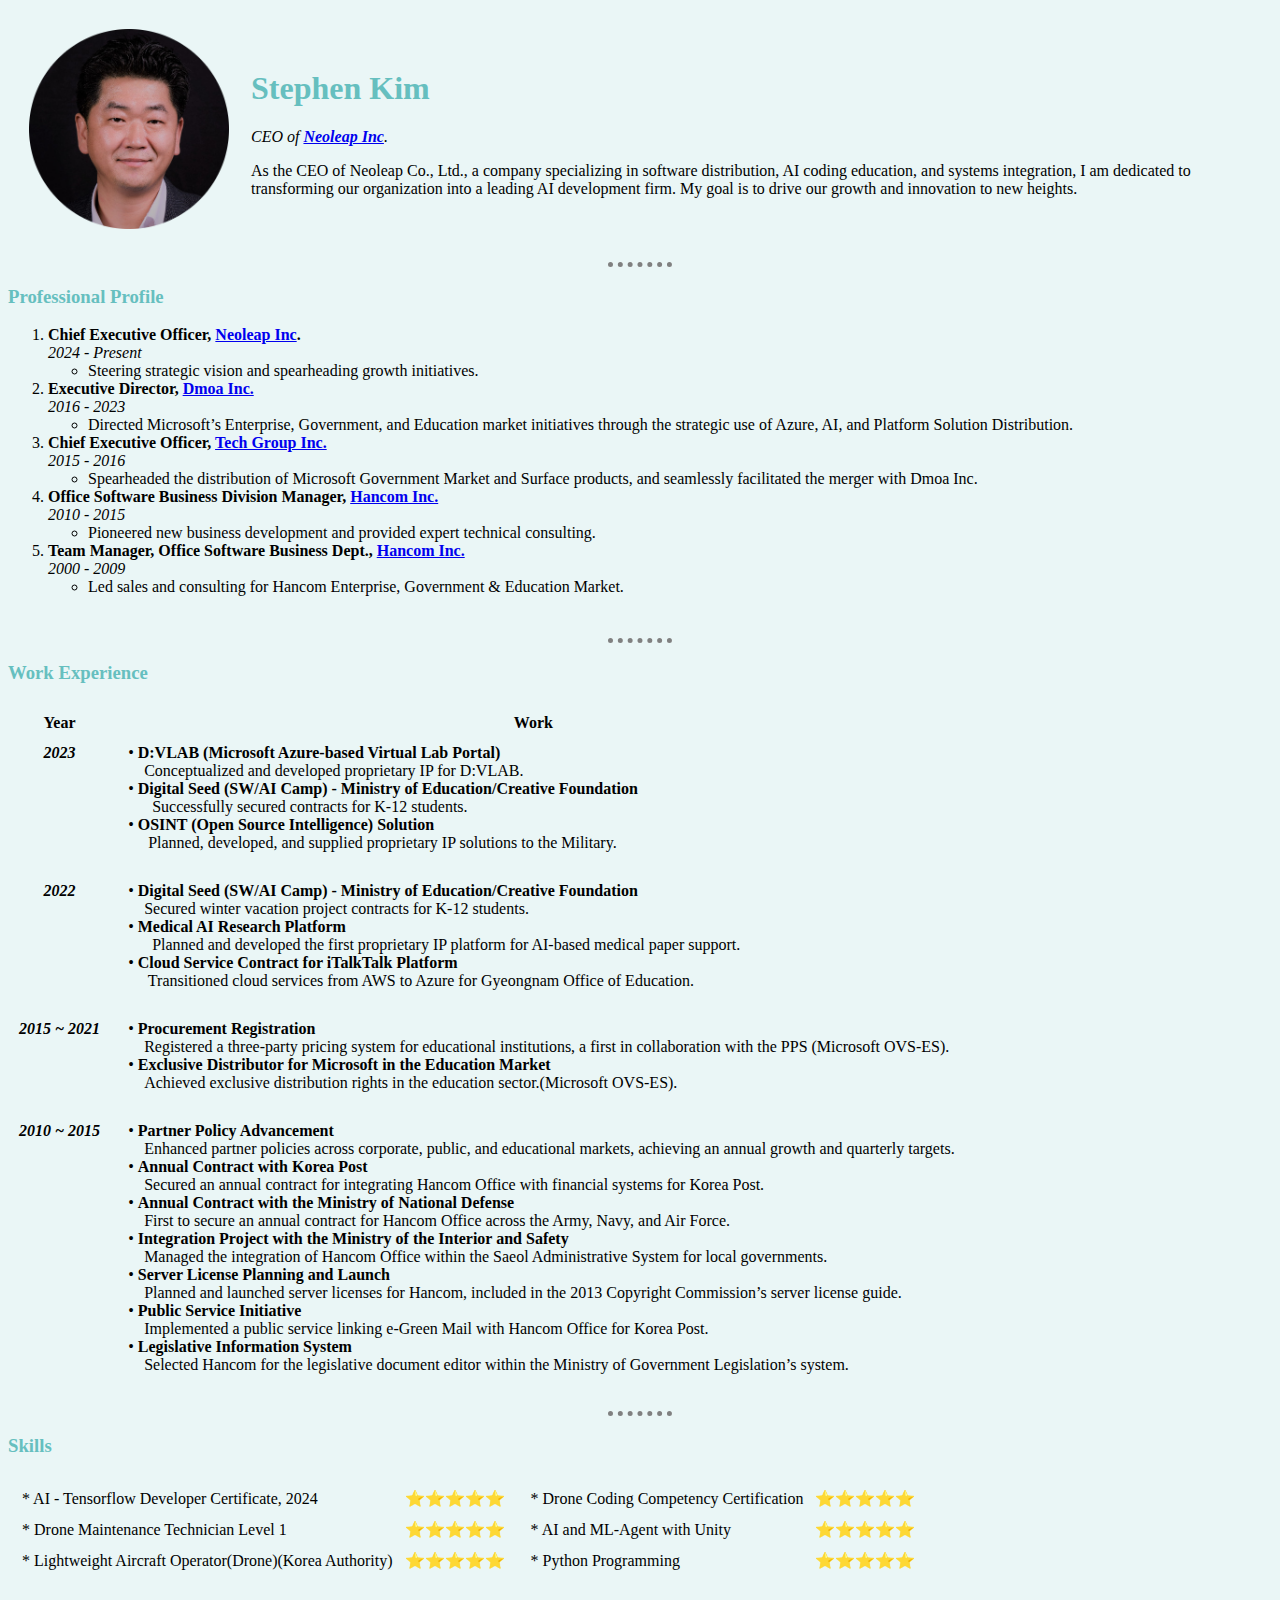
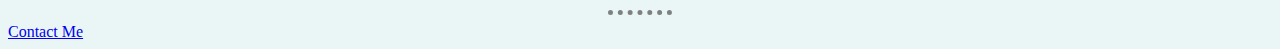
<file: index.html>
<!DOCTYPE html>
<html>
    <head>
        <meta charset="utf-8">
        <title>Stephen's Personal Site</title>


<!--        <style>-->
<!--            body{-->
<!--                background-color: #EAF6F6;;-->
<!--            }-->

<!--            hr{-->
<!--&lt;!&ndash;                background-color:white;&ndash;&gt;-->
<!--                border-style:dotted none none;-->
<!--                border-style:none;-->
<!--                border-top-style: dotted;-->
<!--                border-color:grey;-->
<!--                border-width:5px;-->
<!--                height: 0px;-->
<!--                width: 5%;-->
<!--            }-->
<!--        </style>-->
        <link rel="stylesheet" href="./css/styles.css">



    </head>




<!--    <body style="background-color: #EAF6F6">-->
    <body>
        <table cellspacing="20">
            <tr>
                <td><img src="./images/stephen.png" width="200" alt="Stephen profile picture"></td>
                <td>
                    <h1>Stephen Kim</h1>
                    <p><em>CEO of <strong><a href="https://neoleap.co.kr/main.do">Neoleap Inc</a></strong>.</em></p>
                    <p>As the CEO of Neoleap Co., Ltd., a company specializing in software distribution,
                        AI coding education, and systems integration, I am dedicated
                        to transforming our organization into a leading AI development firm.
                        My goal is to drive our growth and innovation to new heights.</p>
                </td>
            </tr>
        </table>
<!--    <img src="https://search1.daumcdn.net/thumb/C232x290.fwebp.q85/?fname=http%3A%2F%2Fcfile70.uf.daum.net%2Fimage%2F195CA638515007FF305990" alt="Stephen profile picture">-->
<!--        <img src="./images/stephen.png" width="200" alt="Stephen profile picture">-->
<!--        <h1>Stephen Kim</h1>-->
<!--        <p><em>CEO of <strong><a href="https://neoleap.co.kr/main.do">Neoleap Inc</a></strong>.</em></p>-->
<!--        <p>As the CEO of Neoleap Co., Ltd., a company specializing in software distribution,-->
<!--            AI coding education, and systems integration, I am dedicated-->
<!--            to transforming our organization into a leading AI development firm.-->
<!--            My goal is to drive our growth and innovation to new heights.</p>-->
        <hr>
<!--        <br>-->

        <h3>Professional Profile</h3>

        <ol>
            <li>
                <strong>Chief Executive Officer, <a href="https://neoleap.co.kr/main.do">Neoleap Inc</a>.</strong><br />
                <em>2024 - Present</em><br/>
                <ul>
                    <li>Steering strategic vision and spearheading growth initiatives.</li>
                </ul>
            </li>
<!--            <br>-->

            <li>
                <strong>Executive Director, <a href="https://www.dimoa.co.kr/">Dmoa Inc.</a></strong><br />
                <em>2016 - 2023</em><br/>
                <ul>
                    <li>Directed Microsoft’s Enterprise, Government, and Education market initiatives through the strategic use of Azure, AI, and Platform Solution Distribution.</li>
                </ul>
            </li>
<!--            <br>-->

            <li>
                <strong>Chief Executive Officer, <a href="https://www.dimoa.co.kr/">Tech Group Inc.</a></strong><br />
                <em>2015 - 2016</em><br/>
                <ul>
                    <li>Spearheaded the distribution of Microsoft Government Market and Surface products, and seamlessly facilitated the merger with Dmoa Inc.</li>
                </ul>
            </li>
<!--            <br>-->

            <li>
                <strong>Office Software Business Division Manager, <a href="https://www.hancom.com/main/main.do">Hancom Inc.</a></strong><br />
                <em>2010 - 2015</em><br/>
                <ul>
                    <li>Pioneered new business development and provided expert technical consulting.</li>
                </ul>
            </li>
<!--            <br>-->

            <li>
                <strong>Team Manager, Office Software Business Dept., <a href="https://www.hancom.com/main/main.do">Hancom Inc.</a></strong><br />
                <em>2000 - 2009</em><br/>
                <ul>
                    <li>Led sales and consulting for Hancom Enterprise, Government & Education Market.</li>
                </ul>
            </li>
<!--            <br>-->
        </ol>
<br>
        <hr>
        <h3>Work Experience</h3>
        <table cellspacing="10">
            <thead>
            <tr>
                <th>Year</th>
                <th>Work</th>
            </tr>
            </thead>

            <tbody>
            <tr>
                <td align="center" valign="top"><strong><em>2023</em></strong></td>
                <td>
                    &emsp;•	<strong>D:VLAB (Microsoft Azure-based Virtual Lab Portal)</strong><br  />
                        &nbsp;&nbsp;&nbsp;&nbsp;&emsp;Conceptualized and developed proprietary IP for D:VLAB.<br />
                    &emsp;•	<strong>Digital Seed (SW/AI Camp) - Ministry of Education/Creative Foundation</strong><br />
                        &ensp;&ensp;&ensp;&emsp;Successfully secured contracts for K-12 students.<br />
                    &emsp;•	<strong>OSINT (Open Source Intelligence) Solution</strong><br />
                        &emsp; &emsp;Planned, developed, and supplied proprietary IP solutions to the Military.<br /><br />

                </td>
            </tr>

            <tr>
                <td align="center" valign="top"><strong><em>2022</em></strong></td>
                <td>
                    &emsp;•	<strong>Digital Seed (SW/AI Camp) - Ministry of Education/Creative Foundation</strong><br  />
                        &nbsp;&nbsp;&nbsp;&nbsp;&emsp;Secured winter vacation project contracts for K-12 students.<br />
                    &emsp;•	<strong>Medical AI Research Platform</strong><br />
                        &ensp;&ensp;&ensp;&emsp;Planned and developed the first proprietary IP platform for AI-based medical paper support.<br />
                    &emsp;•	<strong>Cloud Service Contract for iTalkTalk Platform</strong><br />
                        &emsp;&emsp; Transitioned cloud services from AWS to Azure for Gyeongnam Office of Education.<br /><br />

                </td>
            </tr>
            <tr>
                <td align="center" valign="top"><strong><em>2015 ~ 2021</em></strong></td>
                <td>
                    &emsp;•	<strong>Procurement Registration</strong><br  />
                        &nbsp;&nbsp;&nbsp;&nbsp;&emsp;Registered a three-party pricing system for educational institutions, a first in collaboration with the PPS (Microsoft OVS-ES).<br />
                    &emsp;•	<strong>Exclusive Distributor for Microsoft in the Education Market</strong><br  />
                        &nbsp;&nbsp;&nbsp;&nbsp;&emsp;Achieved exclusive distribution rights in the education sector.(Microsoft OVS-ES).<br /><br />
                </td>
            </tr>
            <tr>
                <td align="center" valign="top"><strong><em>2010 ~ 2015</em></strong></td>
                <td>
                    &emsp;•	<strong>Partner Policy Advancement</strong><br  />
                        &nbsp;&nbsp;&nbsp;&nbsp;&emsp;Enhanced partner policies across corporate, public, and educational markets, achieving an annual growth and quarterly targets.<br />
                    &emsp;•	<strong>Annual Contract with Korea Post</strong><br  />
                        &nbsp;&nbsp;&nbsp;&nbsp;&emsp;Secured an annual contract for integrating Hancom Office with financial systems for Korea Post.<br />
                    &emsp;•	<strong>Annual Contract with the Ministry of National Defense</strong><br  />
                        &nbsp;&nbsp;&nbsp;&nbsp;&emsp;First to secure an annual contract for Hancom Office across the Army, Navy, and Air Force.<br />
                    &emsp;•	<strong>Integration Project with the Ministry of the Interior and Safety</strong><br  />
                        &nbsp;&nbsp;&nbsp;&nbsp;&emsp;Managed the integration of Hancom Office within the Saeol Administrative System for local governments.<br />
                    &emsp;•	<strong>Server License Planning and Launch</strong><br  />
                        &nbsp;&nbsp;&nbsp;&nbsp;&emsp;Planned and launched server licenses for Hancom, included in the 2013 Copyright Commission’s server license guide.<br />
                    &emsp;•	<strong>Public Service Initiative</strong><br  />
                        &nbsp;&nbsp;&nbsp;&nbsp;&emsp;Implemented a public service linking e-Green Mail with Hancom Office for Korea Post.<br />
                    &emsp;•	<strong>Legislative Information System</strong><br  />
                        &nbsp;&nbsp;&nbsp;&nbsp;&emsp;Selected Hancom for the legislative document editor within the Ministry of Government Legislation’s system.<br /><br />

                </td>
            </tr>
            </tbody>
            <tfoot></tfoot>
        </table>

<hr>
        <h3>Skills</h3>
        <table>
            <tr>
                <td>
                    <table cellspacing="10">
                        <tr>
                            <td>* AI - Tensorflow Developer Certificate, 2024</td>
                            <td>⭐⭐⭐⭐⭐</td>
                        </tr>
                        <tr>
                            <td>* Drone Maintenance Technician Level 1</td>
                            <td>⭐⭐⭐⭐⭐</td>
                        </tr>
                        <tr>
                            <td>* Lightweight Aircraft Operator(Drone)(Korea Authority) </td>
                            <td>⭐⭐⭐⭐⭐</td>
                        </tr>
                    </table>
                </td>
                <td>
                    <table cellspacing="10">
                        <tr>
                            <td>* Drone Coding Competency Certification  </td>
                            <td>⭐⭐⭐⭐⭐</td>
                        </tr>
                        <tr>
                            <td>* AI and ML-Agent with Unity </td>
                            <td>⭐⭐⭐⭐⭐</td>
                        </tr>
                        <tr>
                            <td>* Python Programming </td>
                            <td>⭐⭐⭐⭐⭐</td>
                        </tr>
                    </table>
                </td>
            </tr>
        </table>

        <br>
        <hr>


        <a href="contact-me.html">Contact Me</a>
    </body>
</html>
</file>
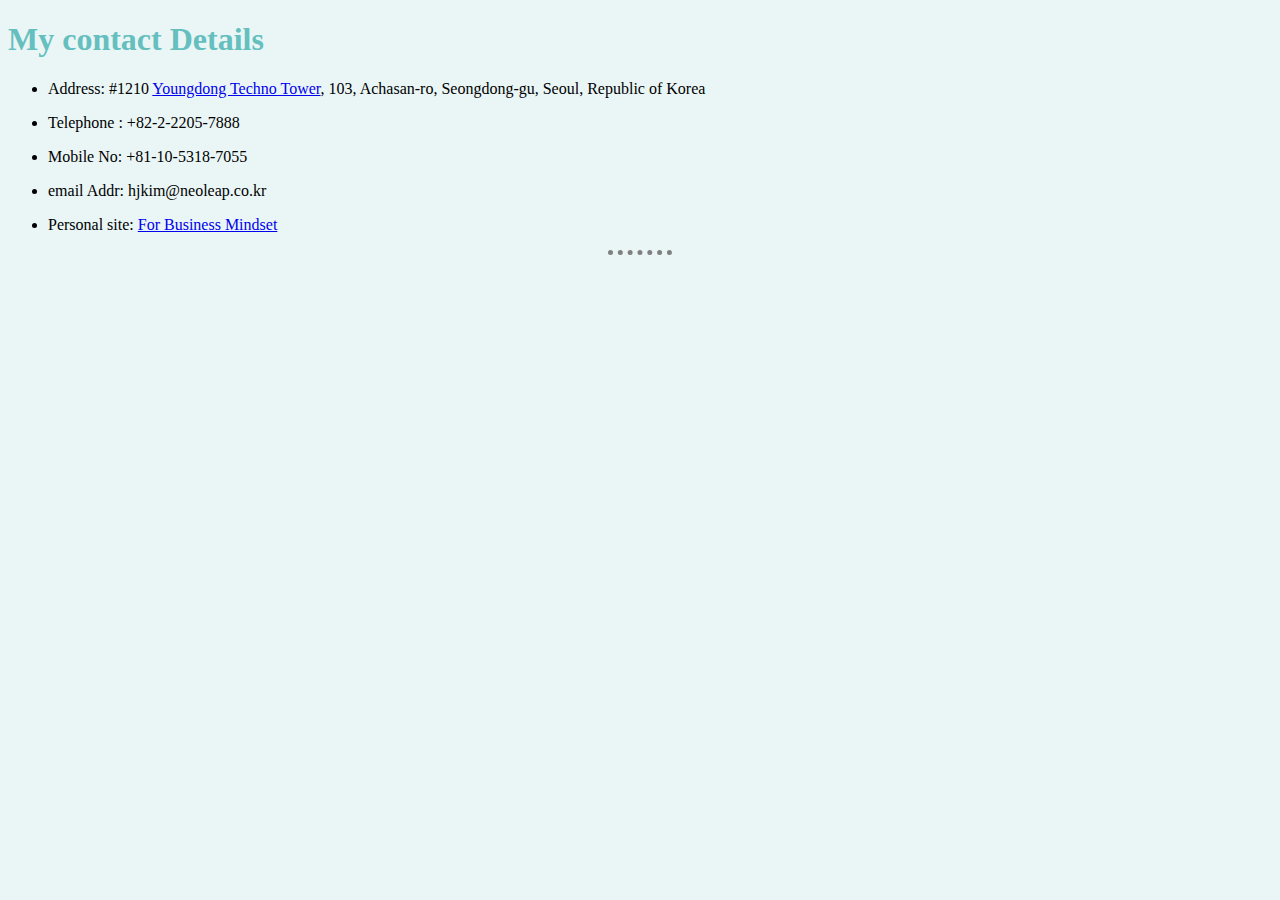
<file: contact-me.html>
<!DOCTYPE html>
<html>
    <head>
        <meta charset="utf-8">
        <title>Contact Me</title>

        <link rel="stylesheet" href="./css/styles.css">
    </head>
    <body>
        <h1>My contact Details</h1>
        <ul>
            <li><p>Address: #1210 <a href="https://map.naver.com/p/search/%EC%98%81%EB%8F%99%ED%85%8C%ED%81%AC%EB%85%B8%ED%83%80%EC%9B%8C/place/19720427?placePath=?entry=pll&from=nx&fromNxList=true&searchType=place&c=15.00,0,0,0,dh">Youngdong Techno Tower</a>, 103, Achasan-ro, Seongdong-gu, Seoul, Republic of Korea</p></li>
            <li><p>Telephone : +82-2-2205-7888</p></li>
            <li><p>Mobile No: +81-10-5318-7055</p></li>
            <li><p>email Addr: hjkim@neoleap.co.kr</p></li>
            <li><p>Personal site: <a href="https://atolllove.com/">For Business Mindset</a></p></li>
        </ul>

<hr>
        <br>
<!--&lt;!&ndash;        <form class="" action="index.html" method="post">&ndash;&gt;-->
<!--        <form action="mailto:ub0025s@naver.com" method="post" enctype="text/plain">-->
<!--            <label>Your Name:</label>-->
<!--            <input type="text" name="yourName" value=""><br>-->
<!--&lt;!&ndash;            <input type="color" name="" value="">&ndash;&gt;-->
<!--&lt;!&ndash;            <input type="checkbox" name="" value="">&ndash;&gt;-->
<!--&lt;!&ndash;            <label>Do you want to sign up to the email list?</label>&ndash;&gt;-->
<!--&lt;!&ndash;            <input type="checkbox" name="" value=""><br>&ndash;&gt;-->
<!--&lt;!&ndash;            <label>Password:</label>&ndash;&gt;-->
<!--            <label>Your E-mail:</label>-->
<!--            <input type="email" name="yourEmail" value=""><br>-->

<!--            <label>Your Message:</label><br>-->
<!--            <textarea name="name" rows="10" cols="37"></textarea><br>-->

<!--            <input type="submit" name="yourMessage" value="전송">-->
<!--        </form>-->
    </body>
</html>
</file>
<file: css/styles.css>
body{
    background-color: #EAF6F6;;
}

hr{
    /*   background-color:white;   */
    border-style:dotted none none;
    border-style:none;
    border-top-style: dotted;
    border-color:grey;
    border-width:5px;
    height: 0px;
    width: 5%;
}

h1{
    color: #66BFBF;
}

h3{
    color: #66BFBF;
}
h3:hover{
    color: gold;
}
td:hover{
    color: green;
}

li:hover{
    color: green;
}
/*   selector { property : value ; }    */
/*   tag selectors는 그냥 쓴다    */
/*   class selectors는 .쩜만 찍고 그냥 쓴다 */
</file>
